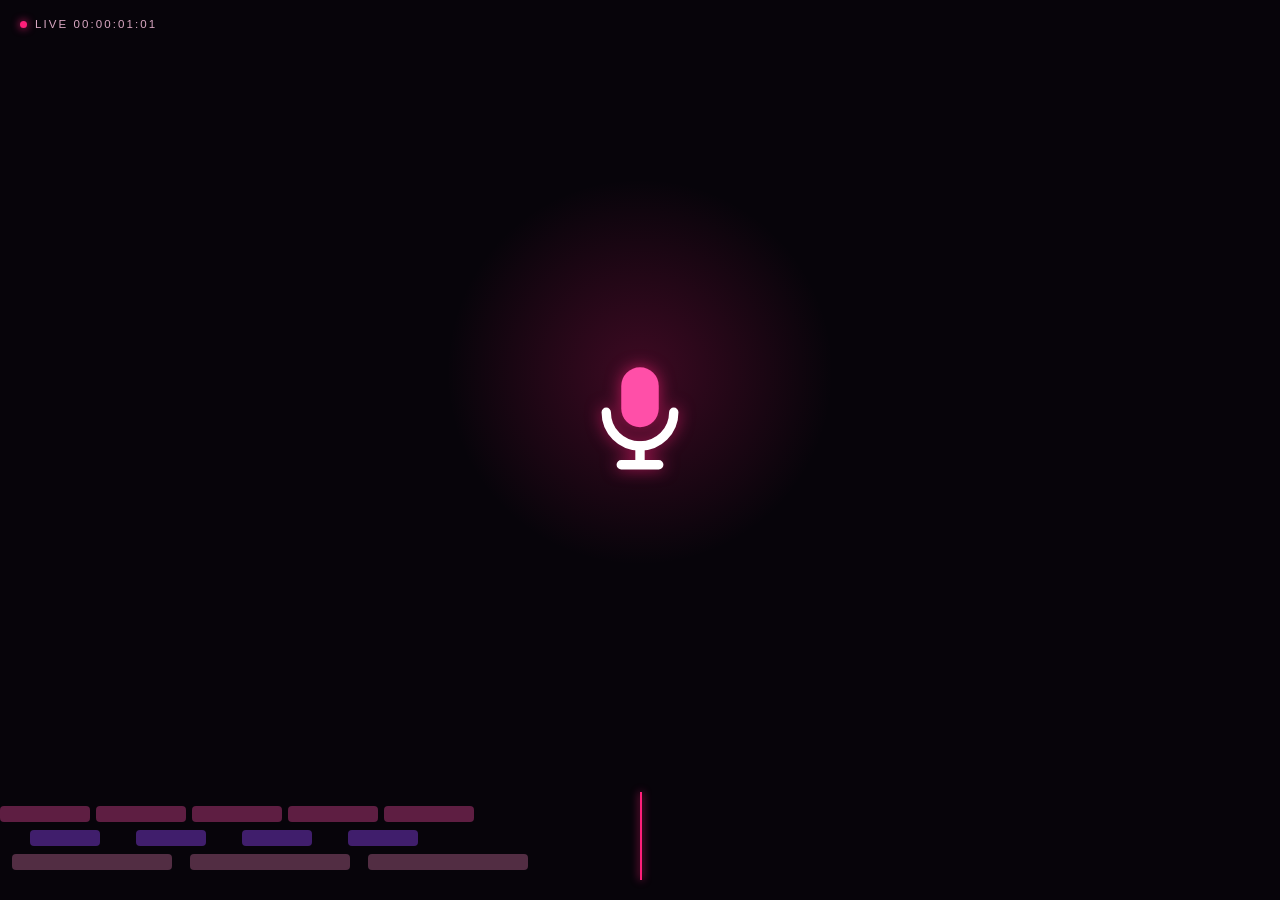
<file: docs/index.html>
<!DOCTYPE html>
<html lang="en">
<head>
  <meta charset="utf-8" />
  <meta name="viewport" content="width=device-width, initial-scale=1, viewport-fit=cover" />
  <title>Realm VC</title>
  <link rel="manifest" href="manifest.json" />
  <meta name="apple-mobile-web-app-capable" content="yes" />
  <meta name="mobile-web-app-capable" content="yes" />
  <meta name="apple-mobile-web-app-status-bar-style" content="black-translucent" />
  <meta name="apple-mobile-web-app-title" content="Realm VC" />
  <meta name="theme-color" content="#07040a" />
  <link rel="apple-touch-icon" href="icon-192.png" />
  <link rel="icon" href="icon-192.png" />
  <link rel="stylesheet" href="styles.css" />
</head>
<body>
  <div class="rv-grid" aria-hidden="true"></div>

  <div id="intro" class="intro" aria-hidden="true">
    <p class="rec"><span class="rec-dot"></span>LIVE <span id="introClock">00:00:00:00</span></p>
    <div class="intro-center">
      <div class="intro-mark"><svg class="rv-logo" viewBox="0 0 64 64" aria-hidden="true"><rect class="rv-logo-mic" x="22" y="6" width="20" height="32" rx="10" fill="#ff4fa8"/><path class="rv-logo-arc" d="M14 30c0 10 8 18 18 18s18-8 18-18" fill="none" stroke="#fff" stroke-width="5" stroke-linecap="round"/><path class="rv-logo-stem" d="M32 48v9M22 58h20" fill="none" stroke="#fff" stroke-width="5" stroke-linecap="round"/></svg></div>
      <div id="introWelcome" class="intro-welcome" hidden>
        <p class="intro-small">Welcome back,</p>
        <p class="intro-name rv-name" id="introName"></p>
        <p class="intro-small">Ready to talk?</p>
      </div>
    </div>
    <div class="intro-tracks">
      <div class="track t1"><i></i><i></i><i></i><i></i><i></i></div>
      <div class="track t2"><i></i><i></i><i></i><i></i></div>
      <div class="track t3"><i></i><i></i><i></i></div>
      <span class="playhead"></span>
    </div>
  </div>

  <main id="app">
    <section id="nameScreen" class="screen" hidden>
      <div class="top-brand"><svg class="rv-logo" viewBox="0 0 64 64" aria-hidden="true"><rect class="rv-logo-mic" x="22" y="6" width="20" height="32" rx="10" fill="#ff4fa8"/><path class="rv-logo-arc" d="M14 30c0 10 8 18 18 18s18-8 18-18" fill="none" stroke="#fff" stroke-width="5" stroke-linecap="round"/><path class="rv-logo-stem" d="M32 48v9M22 58h20" fill="none" stroke="#fff" stroke-width="5" stroke-linecap="round"/></svg><span class="wordmark">Realm VC</span></div>
      <div class="gate-head">
        <h2>What should we call you?</h2>
        <p class="gate-sub">This is the name everyone in your room will see.</p>
      </div>
      <form id="nameForm" class="gate-card" novalidate>
        <label class="field-label" for="nameInput">Your name</label>
        <div class="field">
          <span class="field-icon"><svg viewBox="0 0 24 24"><circle cx="12" cy="8" r="4"/><path d="M4 21c0-4.4 3.6-7 8-7s8 2.6 8 7"/></svg></span>
          <input id="nameInput" class="name-input" type="text" maxlength="20" autocomplete="nickname" autocapitalize="words" placeholder="e.g. Veylin" />
        </div>
        <p class="name-preview">Shows as <span class="rv-name" id="namePreview">Veylin</span></p>
        <p id="nameError" class="error" hidden></p>
        <button class="btn primary" type="submit">Continue</button>
        <p class="gate-note">Your name stays on this phone. Change it any time.</p>
      </form>
    </section>

    <section id="home" class="screen tabbed" hidden>
      <div class="tab-page" data-page="call">
        <header class="home-head">
          <div class="top-brand"><svg class="rv-logo" viewBox="0 0 64 64" aria-hidden="true"><rect class="rv-logo-mic" x="22" y="6" width="20" height="32" rx="10" fill="#ff4fa8"/><path class="rv-logo-arc" d="M14 30c0 10 8 18 18 18s18-8 18-18" fill="none" stroke="#fff" stroke-width="5" stroke-linecap="round"/><path class="rv-logo-stem" d="M32 48v9M22 58h20" fill="none" stroke="#fff" stroke-width="5" stroke-linecap="round"/></svg><span class="wordmark">Realm VC</span></div>
          <button class="icon-btn" type="button" data-goto="me" aria-label="Settings"><svg viewBox="0 0 24 24"><circle cx="12" cy="12" r="3"/><path d="M19.4 15a1.7 1.7 0 0 0 .3 1.8l.1.1a2 2 0 1 1-2.8 2.8l-.1-.1a1.7 1.7 0 0 0-1.8-.3 1.7 1.7 0 0 0-1 1.5V21a2 2 0 1 1-4 0v-.1a1.7 1.7 0 0 0-1.1-1.5 1.7 1.7 0 0 0-1.8.3l-.1.1a2 2 0 1 1-2.8-2.8l.1-.1a1.7 1.7 0 0 0 .3-1.8 1.7 1.7 0 0 0-1.5-1H3a2 2 0 1 1 0-4h.1a1.7 1.7 0 0 0 1.5-1.1 1.7 1.7 0 0 0-.3-1.8l-.1-.1a2 2 0 1 1 2.8-2.8l.1.1a1.7 1.7 0 0 0 1.8.3H9a1.7 1.7 0 0 0 1-1.5V3a2 2 0 1 1 4 0v.1a1.7 1.7 0 0 0 1 1.5 1.7 1.7 0 0 0 1.8-.3l.1-.1a2 2 0 1 1 2.8 2.8l-.1.1a1.7 1.7 0 0 0-.3 1.8V9a1.7 1.7 0 0 0 1.5 1H21a2 2 0 1 1 0 4h-.1a1.7 1.7 0 0 0-1.5 1z"/></svg></button>
        </header>
        <p class="greet">Hi <span class="rv-name rv-name-sm" id="helloName"></span>, who are we calling today?</p>

        <button id="banner" class="banner" type="button">
          <span class="banner-orb" aria-hidden="true"></span>
          <span class="banner-text" id="bannerText">
            <span class="banner-title">Up to 10 people. All free.</span>
            <span class="banner-body">One code, one tap, and your whole squad is in the call.</span>
          </span>
          <span class="banner-dots" id="bannerDots"><i class="on"></i><i></i><i></i></span>
        </button>

        <div class="tiles">
          <button id="btnCreate" class="tile tile-hot" type="button">
            <span class="tile-icon"><svg viewBox="0 0 24 24"><path d="M12 5v14M5 12h14"/></svg></span>
            <span class="tile-label">Create room</span>
          </button>
          <button id="tileJoin" class="tile tile-dark" type="button">
            <span class="tile-icon"><svg viewBox="0 0 24 24"><path d="M15 3h4a2 2 0 0 1 2 2v14a2 2 0 0 1-2 2h-4M10 17l5-5-5-5M15 12H3"/></svg></span>
            <span class="tile-label">Join room</span>
          </button>
        </div>

        <div class="join-row">
          <label class="sr-only" for="joinCode">Room code</label>
          <input id="joinCode" type="text" inputmode="text" autocomplete="off" autocapitalize="characters" maxlength="8" placeholder="Enter room code" />
          <button id="btnJoin" class="btn secondary" type="button">Join</button>
        </div>
        <p id="homeError" class="error" hidden></p>

        <div class="section-head"><h3>Recent</h3><button class="link-btn" type="button" data-goto="recent">All rooms &rsaquo;</button></div>
        <div id="recentStrip" class="recent-strip"></div>
      </div>

      <div class="tab-page" data-page="recent" hidden>
        <h2 class="page-title">Recent rooms</h2>
        <p class="page-sub">Tap one to fill in its code. Rooms only work while the host is still in them.</p>
        <ul id="recentList" class="recent-list"></ul>
      </div>

      <div class="tab-page" data-page="me" hidden>
        <h2 class="page-title">Me</h2>
        <div class="me-card">
          <span class="hello-avatar" id="helloAvatar">?</span>
          <div class="me-info"><span class="rv-name" id="meName"></span><span class="page-sub">Your call name</span></div>
          <button id="btnEditName" class="btn ghost small" type="button">Change</button>
        </div>
        <div class="me-card col">
          <h3>About Realm VC</h3>
          <p class="page-sub">A group voice call for up to 10 people that runs only on your phone. It does not connect to a Minecraft Realm, a Minecraft server, or any game.</p>
          <ol class="steps">
            <li>Allow the microphone when asked.</li>
            <li>Create a room and share the short code.</li>
            <li>Up to nine other people join with that code.</li>
          </ol>
        </div>
          <div id="installCard" class="install-card">
            <h2>Add Realm VC to your Home Screen</h2>
            <p class="install-sub">It'll open like a normal app, with its own icon.</p>
            <div class="install-os">
              <h3>iPhone / iPad (Safari)</h3>
              <ol>
                <li>Open this page in <b>Safari</b>.</li>
                <li>Tap the <b>Share</b> button (the square with an up arrow) at the bottom.</li>
                <li>Scroll down and tap <b>Add to Home Screen</b>.</li>
                <li>Tap <b>Add</b>, then open Realm VC from your Home Screen.</li>
              </ol>
            </div>
            <div class="install-os">
              <h3>Android (Chrome)</h3>
              <ol>
                <li>Tap the <b>&#8942;</b> menu at the top right.</li>
                <li>Tap <b>Add to Home screen</b> or <b>Install app</b>.</li>
              </ol>
              <p class="install-sub">Or get the <a href="https://github.com/Maxjumper940/Realm-VC/raw/main/Realm-VC.apk">Android APK</a>.</p>
            </div>
          </div>
      </div>

      <nav class="tabbar" aria-label="Realm VC">
        <button type="button" data-tab="call" aria-current="page"><svg viewBox="0 0 24 24"><path d="M12 3a3 3 0 0 1 3 3v6a3 3 0 0 1-6 0V6a3 3 0 0 1 3-3z"/><path d="M5 11a7 7 0 0 0 14 0M12 18v3"/></svg><span>Call</span></button>
        <button type="button" data-tab="recent"><svg viewBox="0 0 24 24"><circle cx="12" cy="12" r="9"/><path d="M12 7v5l3 2"/></svg><span>Recent</span></button>
        <button type="button" data-tab="me"><svg viewBox="0 0 24 24"><circle cx="12" cy="8" r="4"/><path d="M4 21c0-4.4 3.6-7 8-7s8 2.6 8 7"/></svg><span>Me</span></button>
      </nav>
    </section>

    <section id="room" class="screen" hidden>
      <header class="room-head">
        <p class="eyebrow" id="roomRole">In a room</p>
        <h2 id="roomCodeDisplay" class="code">——————</h2>
        <div class="code-actions">
          <button id="btnCopy" class="btn ghost" type="button">Copy code</button>
          <button id="btnShare" class="btn ghost" type="button">Share</button>
        </div>
        <p id="roomStatus" class="status">Starting…</p>
      </header>

      <ul id="people" class="people"></ul>

      <div class="call-bar">
        <button id="btnMute" class="btn round" type="button" aria-pressed="false">Mute</button>
        <button id="btnLeave" class="btn round danger" type="button">Leave</button>
      </div>
    </section>
  </main>
  <script src="peerjs.min.js"></script>
  <script src="app.js"></script>
  <script src="ui.js"></script>
  <script>
    if (window.navigator.standalone || window.matchMedia("(display-mode: standalone)").matches) {
      var c = document.getElementById("installCard"); if (c) c.hidden = true;
    }
  </script>
</body>
</html>
</file>
<file: docs/styles.css>
:root {
  --bg: #07040a;
  --ink: #ffe9f4;
  --muted: #d9a7c2;
  --pink: #ff4fa8;
  --hot: #ff1f7a;
  --rose: #ff8cc6;
  --danger: #ff3b5c;
  --ok: #ff9ad1;
  --card: rgba(255, 79, 168, 0.08);
  --line: rgba(255, 120, 190, 0.28);
  --glow: 0 0 18px rgba(255, 46, 147, 0.55);
  font-family: "Segoe UI", "Helvetica Neue", ui-sans-serif, sans-serif;
}
* { box-sizing: border-box; -webkit-tap-highlight-color: transparent; }
html, body {
  margin: 0;
  min-height: 100%;
  background:
    radial-gradient(700px 420px at 85% -5%, rgba(255, 31, 122, 0.35), transparent 60%),
    radial-gradient(600px 500px at -10% 110%, rgba(255, 79, 168, 0.22), transparent 60%),
    var(--bg);
  background-attachment: fixed;
  color: var(--ink);
}
body { min-height: 100dvh; padding: env(safe-area-inset-top) 20px env(safe-area-inset-bottom); }
#app { max-width: 420px; margin: 0 auto; }
.screen { padding: 28px 0 24px; }
.brand { text-align: center; }
.brand h1 {
  margin: 0;
  font-family: "Snell Roundhand", "Brush Script MT", "Segoe Script", "Dancing Script", cursive;
  font-style: italic;
  font-weight: 700;
  font-size: 3rem;
  line-height: 1.1;
  letter-spacing: 0.02em;
  color: #fff;
  text-shadow: 0 0 6px var(--pink), 0 0 18px var(--hot), 0 0 34px rgba(255, 31, 122, 0.7);
}
.brand h1 span {
  background: linear-gradient(90deg, var(--rose), var(--hot));
  -webkit-background-clip: text; background-clip: text; color: transparent;
  text-shadow: none; filter: drop-shadow(0 0 10px rgba(255, 31, 122, 0.8));
  margin-right: 0.18em;
}
.code { margin: 0; font-weight: 700; }
.eyebrow {
  text-transform: uppercase; letter-spacing: 0.24em; font-size: 0.72rem;
  color: var(--rose); margin: 0 0 10px;
}
.brand .eyebrow::before, .brand .eyebrow::after { content: " \2661 "; color: var(--pink); }
.lede, .status, .steps, .error { color: var(--muted); line-height: 1.5; }
.lede { margin: 16px 0 28px; font-size: 1rem; }
.actions { display: grid; gap: 14px; }
.btn {
  appearance: none; border: 0; border-radius: 18px; padding: 14px 18px;
  font-size: 1rem; font-weight: 700; cursor: pointer; letter-spacing: 0.02em;
  transition: transform 0.08s ease, box-shadow 0.2s ease;
}
.btn:active { transform: scale(0.97); }
.btn:disabled { opacity: 0.5; cursor: not-allowed; }
.btn.primary {
  background: linear-gradient(135deg, var(--rose), var(--hot));
  color: #fff; box-shadow: var(--glow);
}
.btn.secondary { background: #ffd6ea; color: #4a0f2c; }
.btn.ghost {
  background: transparent; color: var(--ink); border: 1px solid var(--line);
  padding: 10px 14px; font-size: 0.9rem;
}
.btn.round {
  min-width: 128px; border-radius: 999px; background: var(--card);
  color: var(--ink); border: 1px solid var(--line); backdrop-filter: blur(6px);
}
.btn.round[aria-pressed="true"] {
  background: rgba(255, 31, 122, 0.25); color: #fff; border-color: var(--pink); box-shadow: var(--glow);
}
.btn.danger {
  background: linear-gradient(135deg, #ff5a7a, #d1003f); color: #fff;
  border-color: transparent; box-shadow: 0 0 16px rgba(255, 40, 90, 0.5);
}
.join-row { display: grid; grid-template-columns: 1fr auto; gap: 8px; }
input {
  width: 100%; border: 1px solid var(--line); background: rgba(255, 79, 168, 0.06);
  color: var(--ink); border-radius: 18px; padding: 14px 16px; font-size: 1.05rem;
  letter-spacing: 0.12em; text-transform: uppercase;
}
input::placeholder { color: rgba(255, 200, 225, 0.45); letter-spacing: 0.04em; text-transform: none; }
input:focus { outline: none; border-color: var(--pink); box-shadow: var(--glow); }
.steps { padding-left: 1.2rem; margin: 32px 0 0; }
.steps li { margin: 8px 0; }
.steps li::marker { color: var(--pink); }
.error { color: var(--danger); margin: 0; }
.room-head { text-align: center; }
.code {
  font-size: 2.3rem; letter-spacing: 0.28em; margin: 4px 0 16px; color: #fff;
  text-shadow: 0 0 10px var(--pink), 0 0 26px rgba(255, 31, 122, 0.6);
}
.code-actions { display: flex; justify-content: center; gap: 8px; }
.status { min-height: 1.4em; margin: 18px 0 8px; text-align: center; }
.people { list-style: none; padding: 0; margin: 8px 0 28px; display: grid; gap: 10px; }
.people li {
  background: var(--card); border: 1px solid var(--line); border-radius: 20px;
  padding: 14px 16px; display: flex; justify-content: space-between; align-items: center;
  backdrop-filter: blur(6px);
}
.people .who { font-weight: 700; }
.people .meta { color: var(--muted); font-size: 0.85rem; }
.dot {
  width: 9px; height: 9px; border-radius: 50%; background: var(--pink);
  display: inline-block; margin-right: 8px; box-shadow: 0 0 8px var(--pink);
}
.dot.off { background: #5e4352; box-shadow: none; }
.call-bar { display: flex; justify-content: center; gap: 12px; position: sticky; bottom: 12px; }
.sr-only { position: absolute; width: 1px; height: 1px; overflow: hidden; clip: rect(0 0 0 0); }
.install-card { margin: 28px 0 8px; padding: 18px 18px 8px; border-radius: 20px; background: var(--card); border: 1px solid var(--line); box-shadow: 0 0 22px rgba(255, 31, 122, 0.15); }
.install-card[hidden] { display: none; }
.install-card h2 { margin: 0 0 4px; font-size: 1.1rem; color: #fff; text-shadow: 0 0 10px rgba(255, 46, 147, 0.7); }
.install-card h3 { margin: 14px 0 4px; font-size: 0.95rem; color: var(--rose); }
.install-card ol { padding-left: 1.2rem; margin: 4px 0 8px; color: var(--muted); }
.install-card li { margin: 6px 0; line-height: 1.4; }
.install-card li::marker { color: var(--pink); }
.install-card b { color: var(--ink); }
.install-sub { margin: 0 0 6px; color: var(--muted); font-size: 0.9rem; }
.install-card a { color: var(--rose); text-decoration: underline; }

/* Name screen (FreeCut-style gate) */
.gate-head { margin: 26px 0 20px; text-align: center; }
.gate-head h2 { margin: 0 0 6px; font-size: 1.5rem; font-weight: 800; color: #fff; text-shadow: 0 0 18px rgba(255, 79, 168, 0.55); }
.gate-sub { margin: 0; color: var(--muted); }
.gate-card {
  display: flex; flex-direction: column; gap: 12px;
  padding: 18px; border-radius: 18px;
  background: rgba(255, 79, 168, 0.06);
  border: 1px solid rgba(255, 79, 168, 0.28);
  box-shadow: 0 10px 40px rgba(255, 31, 122, 0.12), inset 0 1px 0 rgba(255, 255, 255, 0.04);
}
.field-label { font-size: 0.8rem; letter-spacing: 0.08em; text-transform: uppercase; color: var(--pink); }
.field { position: relative; }
.field-icon { position: absolute; left: 14px; top: 50%; width: 20px; height: 20px; transform: translateY(-50%);
  fill: none; stroke: var(--pink); stroke-width: 2; stroke-linecap: round; pointer-events: none; }
input.name-input { width: 100%; padding-left: 44px; text-transform: none; letter-spacing: 0.01em; }
.gate-note { margin: 0; text-align: center; font-size: 0.8rem; color: var(--muted); }
.hello-row { display: flex; align-items: center; gap: 10px; margin: 0 0 16px; padding: 10px 12px;
  border-radius: 14px; background: rgba(255, 79, 168, 0.06); border: 1px solid rgba(255, 79, 168, 0.22); }
.hello-avatar { display: grid; place-items: center; width: 34px; height: 34px; border-radius: 50%;
  background: linear-gradient(135deg, var(--pink), var(--hot)); color: #fff; font-weight: 800; box-shadow: var(--glow); }
.hello-text { flex: 1; color: var(--muted); }
.hello-text b { color: #fff; }
.link-btn { background: none; border: 0; color: var(--pink); font: inherit; font-size: 0.85rem; text-decoration: underline; cursor: pointer; padding: 4px; }

/* ===== v1.6 SharpCut-style layout ===== */
body { overflow-x: hidden; }
.rv-grid {
  position: fixed; inset: 0; z-index: -1; pointer-events: none;
  background:
    linear-gradient(rgba(255, 79, 168, 0.13) 1px, transparent 1px) 0 0 / 34px 34px,
    linear-gradient(90deg, rgba(160, 80, 255, 0.13) 1px, transparent 1px) 0 0 / 34px 34px,
    radial-gradient(520px 360px at 80% 0%, rgba(140, 40, 255, 0.28), transparent 65%),
    radial-gradient(480px 420px at 0% 100%, rgba(255, 31, 122, 0.22), transparent 65%);
  -webkit-mask-image: linear-gradient(to bottom, rgba(0,0,0,0.75), rgba(0,0,0,0.25) 55%, rgba(0,0,0,0.6));
          mask-image: linear-gradient(to bottom, rgba(0,0,0,0.75), rgba(0,0,0,0.25) 55%, rgba(0,0,0,0.6));
}
/* Name style: bold italic serif with soft glow (like "Miss Veylin") */
.rv-name {
  font-family: "Georgia", "Noto Serif", "Times New Roman", serif;
  font-style: italic; font-weight: 800; letter-spacing: 0.03em;
  color: #e9d8ff;
  background: linear-gradient(180deg, #ffffff 0%, #f3dcff 45%, #c9a6ff 100%);
  -webkit-background-clip: text; background-clip: text; -webkit-text-fill-color: transparent;
  filter: drop-shadow(0 0 6px rgba(200, 140, 255, 0.55)) drop-shadow(0 0 14px rgba(255, 79, 168, 0.35));
}
.rv-name-sm { font-size: 1.05em; }
.rv-logo { width: 34px; height: 34px; flex: none; filter: drop-shadow(0 0 8px rgba(255, 31, 122, 0.6)); }
.top-brand { display: flex; align-items: center; gap: 8px; }
.wordmark { font-weight: 900; font-size: 1.55rem; letter-spacing: -0.02em; color: #fff;
  text-shadow: 0 0 12px rgba(255, 31, 122, 0.55); }
#nameScreen .top-brand { justify-content: center; margin-top: 18px; }
.home-head { display: flex; align-items: center; justify-content: space-between; }
.icon-btn { width: 42px; height: 42px; border-radius: 50%; border: 1px solid var(--line);
  background: rgba(255, 79, 168, 0.08); display: grid; place-items: center; color: var(--ink); }
.icon-btn svg, .tabbar svg, .tile-icon svg, .field-icon svg {
  width: 22px; height: 22px; fill: none; stroke: currentColor; stroke-width: 2; stroke-linecap: round; stroke-linejoin: round; }
.greet { color: var(--muted); margin: 14px 0 16px; font-size: 1rem; }
.banner { position: relative; display: block; width: 100%; height: 150px; overflow: hidden; text-align: left;
  border: 0; border-radius: 26px; padding: 20px; color: #fff; cursor: pointer;
  background: linear-gradient(135deg, #ff4fa8, #8b2bff); box-shadow: 0 12px 40px rgba(255, 31, 122, 0.3);
  transition: background 0.6s ease; }
.banner-orb { position: absolute; right: -40px; top: -50px; width: 190px; height: 190px; border-radius: 50%;
  background: radial-gradient(circle, rgba(255,255,255,0.35), transparent 65%); animation: orb 6s ease-in-out infinite; }
@keyframes orb { 50% { transform: translate(-24px, 22px) scale(1.12); } }
.banner-text { position: relative; display: block; animation: rise 0.5s ease; }
.banner-title { display: block; font-size: 1.55rem; font-weight: 900; line-height: 1.15; }
.banner-body { display: block; margin-top: 6px; max-width: 16rem; font-size: 0.9rem; opacity: 0.92; }
.banner-dots { position: absolute; right: 18px; bottom: 16px; display: flex; gap: 6px; }
.banner-dots i { width: 6px; height: 6px; border-radius: 6px; background: #fff; opacity: 0.5; transition: all 0.3s; }
.banner-dots i.on { width: 20px; opacity: 1; }
@keyframes rise { from { opacity: 0; transform: translateY(10px); } to { opacity: 1; transform: none; } }
.tiles { display: grid; grid-template-columns: 1fr 1fr; gap: 12px; margin: 14px 0 12px; }
.tile { height: 112px; border-radius: 22px; border: 1px solid var(--line); display: flex; flex-direction: column;
  align-items: center; justify-content: center; gap: 10px; font: inherit; font-weight: 800; font-size: 1rem; color: #fff; cursor: pointer; }
.tile:active { transform: scale(0.97); }
.tile-hot { background: linear-gradient(135deg, #ff4fa8, #ff1f7a); border: 0; box-shadow: 0 0 22px rgba(255, 31, 122, 0.45); }
.tile-dark { background: rgba(20, 10, 24, 0.85); }
.tile-icon { width: 42px; height: 42px; border-radius: 12px; display: grid; place-items: center; background: rgba(0,0,0,0.35); }
.tile-dark .tile-icon { background: rgba(255, 79, 168, 0.12); color: var(--pink); }
.section-head { display: flex; justify-content: space-between; align-items: center; margin: 22px 0 10px; }
.section-head h3 { margin: 0; font-size: 1.1rem; color: #fff; }
.recent-strip { display: flex; gap: 10px; overflow-x: auto; padding-bottom: 6px; }
.recent-chip { flex: none; min-width: 120px; padding: 12px; border-radius: 16px; border: 1px solid var(--line);
  background: rgba(20, 10, 24, 0.85); color: var(--ink); text-align: left; font: inherit; }
.recent-chip b { display: block; letter-spacing: 0.16em; color: #fff; }
.recent-chip span { font-size: 0.75rem; color: var(--muted); }
.recent-empty { color: var(--muted); font-size: 0.9rem; }
.page-title { margin: 8px 0 6px; font-size: 1.7rem; font-weight: 900; color: #fff; }
.page-sub { color: var(--muted); font-size: 0.9rem; margin: 0 0 14px; line-height: 1.45; }
.recent-list { list-style: none; margin: 0; padding: 0; display: grid; gap: 10px; }
.recent-list li { display: flex; justify-content: space-between; align-items: center; padding: 14px 16px;
  border-radius: 16px; border: 1px solid var(--line); background: rgba(20, 10, 24, 0.85); }
.recent-list b { letter-spacing: 0.18em; color: #fff; }
.me-card { display: flex; align-items: center; gap: 12px; padding: 16px; margin-bottom: 12px; border-radius: 18px;
  border: 1px solid var(--line); background: rgba(20, 10, 24, 0.85); }
.me-card.col { flex-direction: column; align-items: stretch; }
.me-card h3 { margin: 0 0 6px; color: #fff; }
.me-info { flex: 1; display: flex; flex-direction: column; }
.me-info .rv-name { font-size: 1.35rem; }
.me-info .page-sub { margin: 0; }
.btn.small { padding: 8px 14px; font-size: 0.85rem; }
.screen.tabbed { padding-bottom: 96px; }
.tabbar { position: fixed; left: 0; right: 0; bottom: 0; z-index: 20; display: grid; grid-template-columns: repeat(3, 1fr);
  padding-bottom: env(safe-area-inset-bottom); background: rgba(7, 4, 10, 0.92); backdrop-filter: blur(10px);
  border-top: 1px solid var(--line); }
.tabbar button { height: 64px; background: none; border: 0; color: var(--muted); font: inherit; font-size: 0.75rem;
  font-weight: 700; display: flex; flex-direction: column; align-items: center; justify-content: center; gap: 4px; }
.tabbar button[aria-current="page"] { color: #fff; }
.tabbar button[aria-current="page"] svg { color: var(--pink); transform: scale(1.12); filter: drop-shadow(0 0 6px var(--hot)); }
.name-preview { margin: 0; color: var(--muted); font-size: 0.9rem; }
.name-preview .rv-name { font-size: 1.2rem; margin-left: 4px; }
.people .rv-name { font-size: 1.05rem; }

/* Intro (like SharpCut's) */
.intro { position: fixed; inset: 0; z-index: 100; background: #07040a; display: flex; flex-direction: column;
  transition: opacity 0.6s ease; }
.intro.out { opacity: 0; pointer-events: none; }
.intro::before { content: ""; position: absolute; left: 50%; top: 18%; width: 420px; height: 420px; transform: translateX(-50%);
  border-radius: 50%; background: radial-gradient(circle, rgba(255, 31, 122, 0.22), transparent 65%); }
.rec { position: relative; margin: calc(env(safe-area-inset-top) + 18px) 20px 0; font-size: 0.72rem; letter-spacing: 0.18em; color: var(--muted); }
.rec-dot { display: inline-block; width: 7px; height: 7px; margin-right: 8px; border-radius: 50%; background: var(--hot);
  box-shadow: 0 0 8px var(--hot); animation: blink 1s steps(1) infinite; }
@keyframes blink { 50% { opacity: 0.2; } }
.intro-center { position: relative; flex: 1; display: flex; flex-direction: column; align-items: center; justify-content: center; gap: 26px; }
.intro-mark .rv-logo { width: 120px; height: 120px; }
.intro-mark .rv-logo-mic { transform-origin: 32px 22px; animation: pop 0.6s cubic-bezier(.2,1.4,.4,1) 0.2s both; }
.intro-mark .rv-logo-arc { stroke-dasharray: 80; stroke-dashoffset: 80; animation: draw 0.7s ease 0.6s forwards; }
.intro-mark .rv-logo-stem { stroke-dasharray: 40; stroke-dashoffset: 40; animation: draw 0.4s ease 1.1s forwards; }
@keyframes pop { from { transform: scale(0) rotate(-20deg); } to { transform: none; } }
@keyframes draw { to { stroke-dashoffset: 0; } }
.intro-welcome { text-align: center; animation: rise 0.6s ease both; }
.intro-small { margin: 0; color: var(--muted); }
.intro-name { margin: 6px 0 8px; font-size: 3rem; line-height: 1.1; }
.intro-tracks { position: relative; padding: 0 0 calc(env(safe-area-inset-bottom) + 30px); display: grid; gap: 8px; }
.track { display: flex; gap: 6px; height: 16px; animation: slide 3s linear infinite; }
.track i { height: 100%; border-radius: 4px; flex: none; }
.t1 i { width: 90px; background: rgba(255, 79, 168, 0.35); }
.t2 i { width: 70px; background: rgba(150, 70, 255, 0.4); margin-left: 30px; }
.t3 i { width: 160px; background: rgba(255, 140, 198, 0.3); margin-left: 12px; }
@keyframes slide { to { transform: translateX(-120px); } }
.playhead { position: absolute; left: 50%; top: -14px; bottom: 20px; width: 2px; background: var(--hot); box-shadow: 0 0 8px var(--hot); }
.me-card .steps { margin: 10px 0 0; padding-left: 20px; }
.me-card .page-sub { margin: 0; }
</file>
